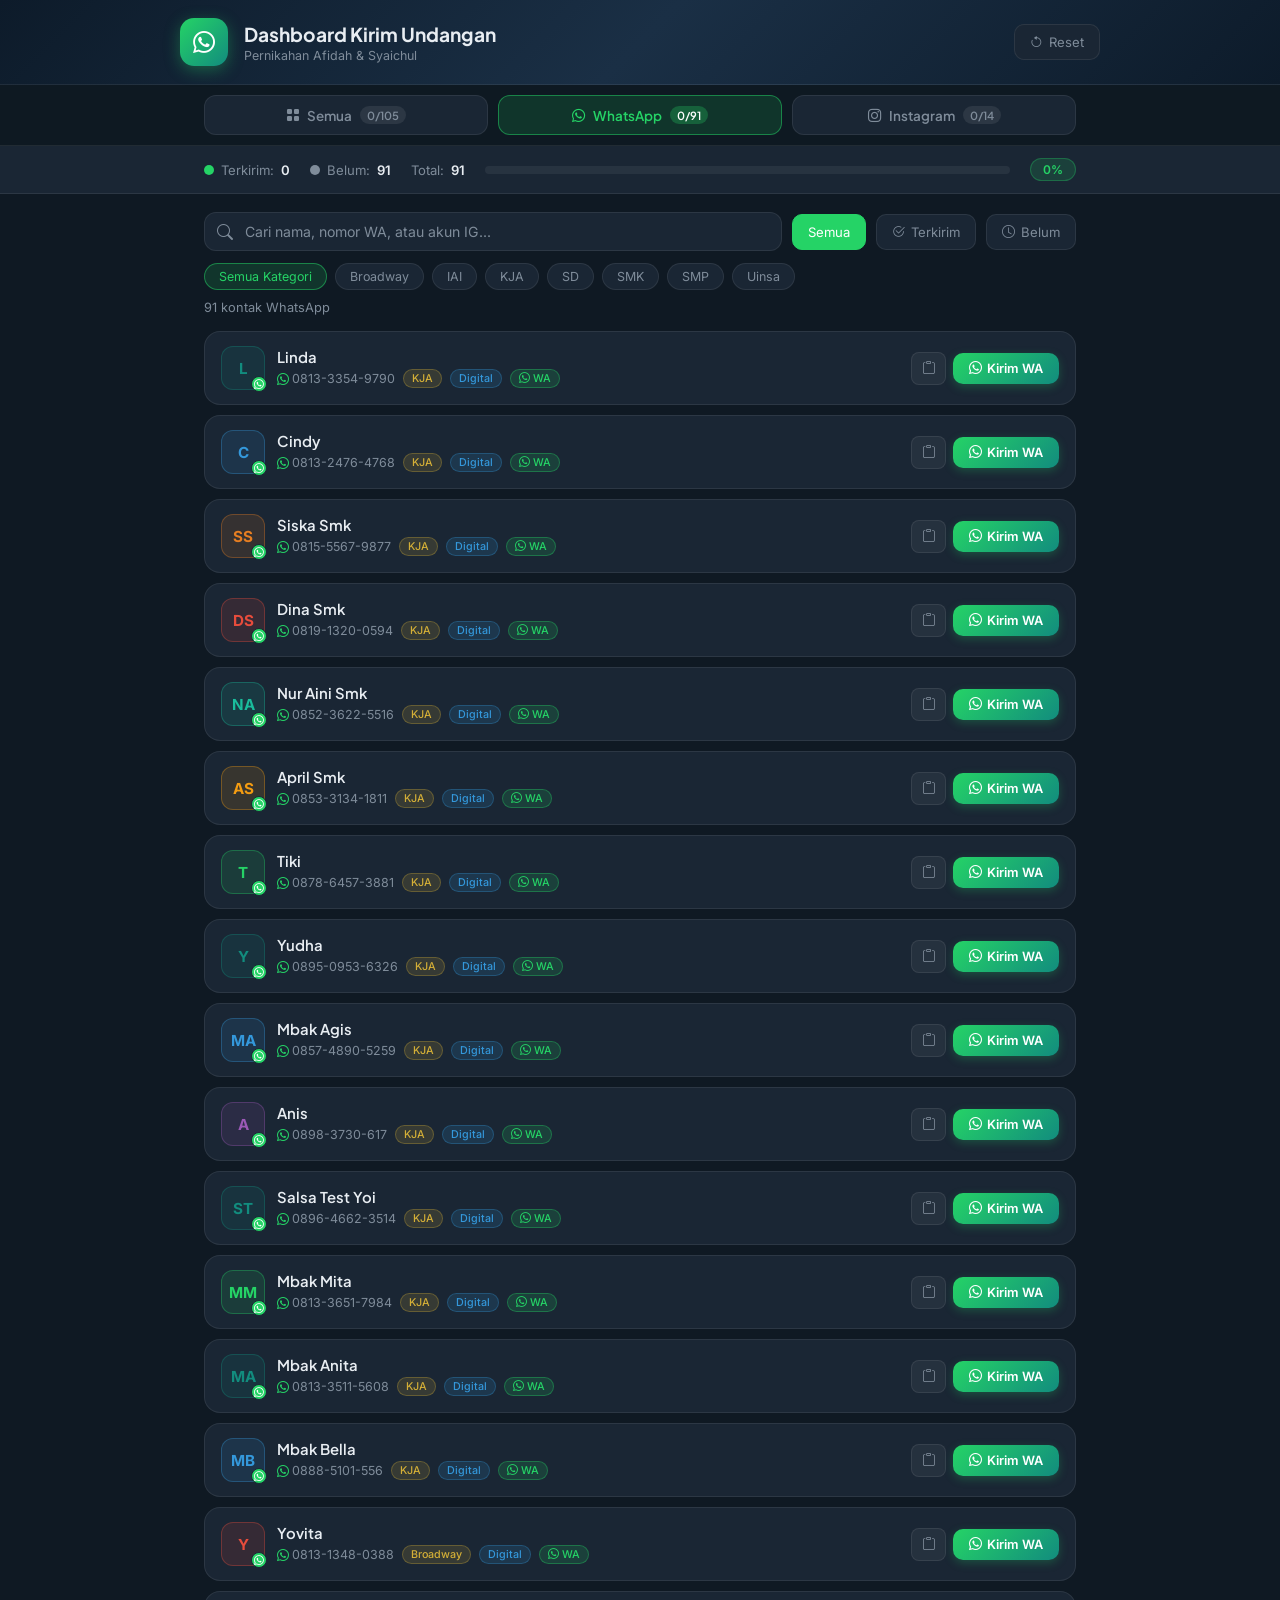
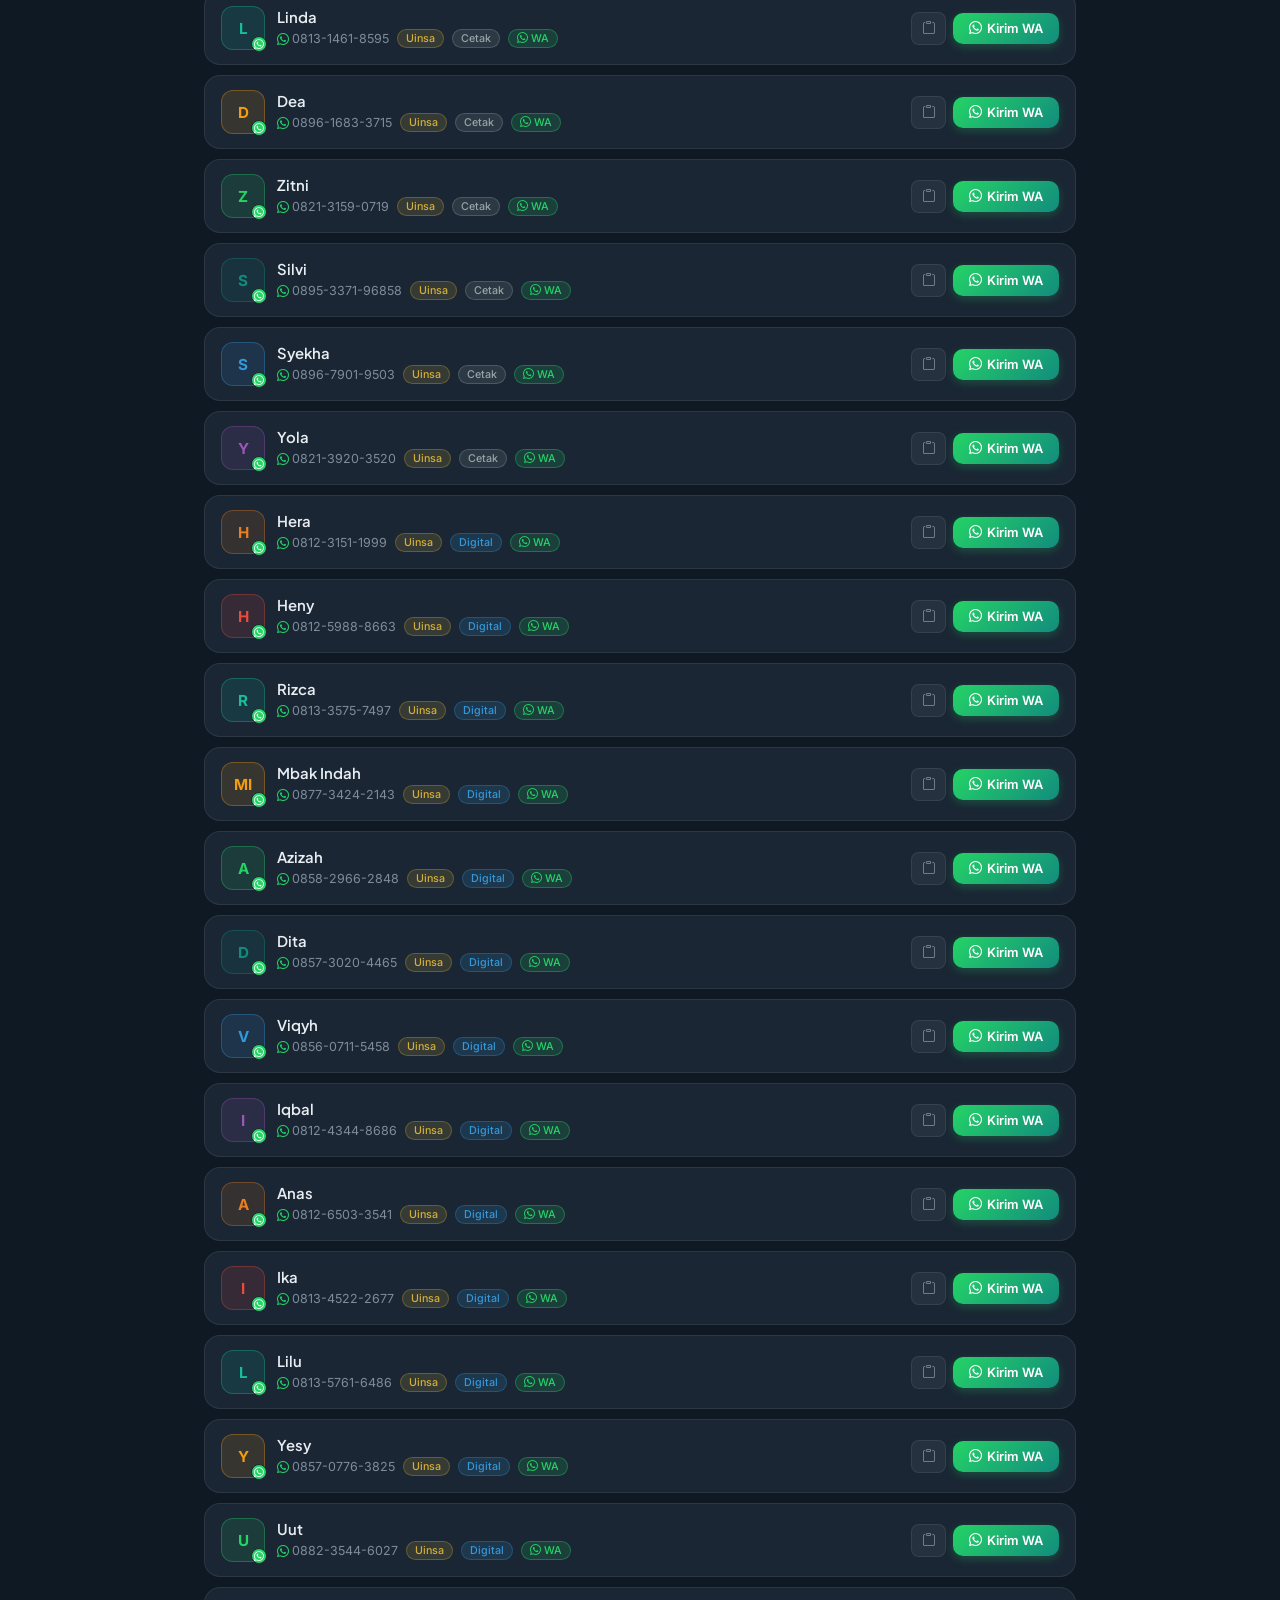
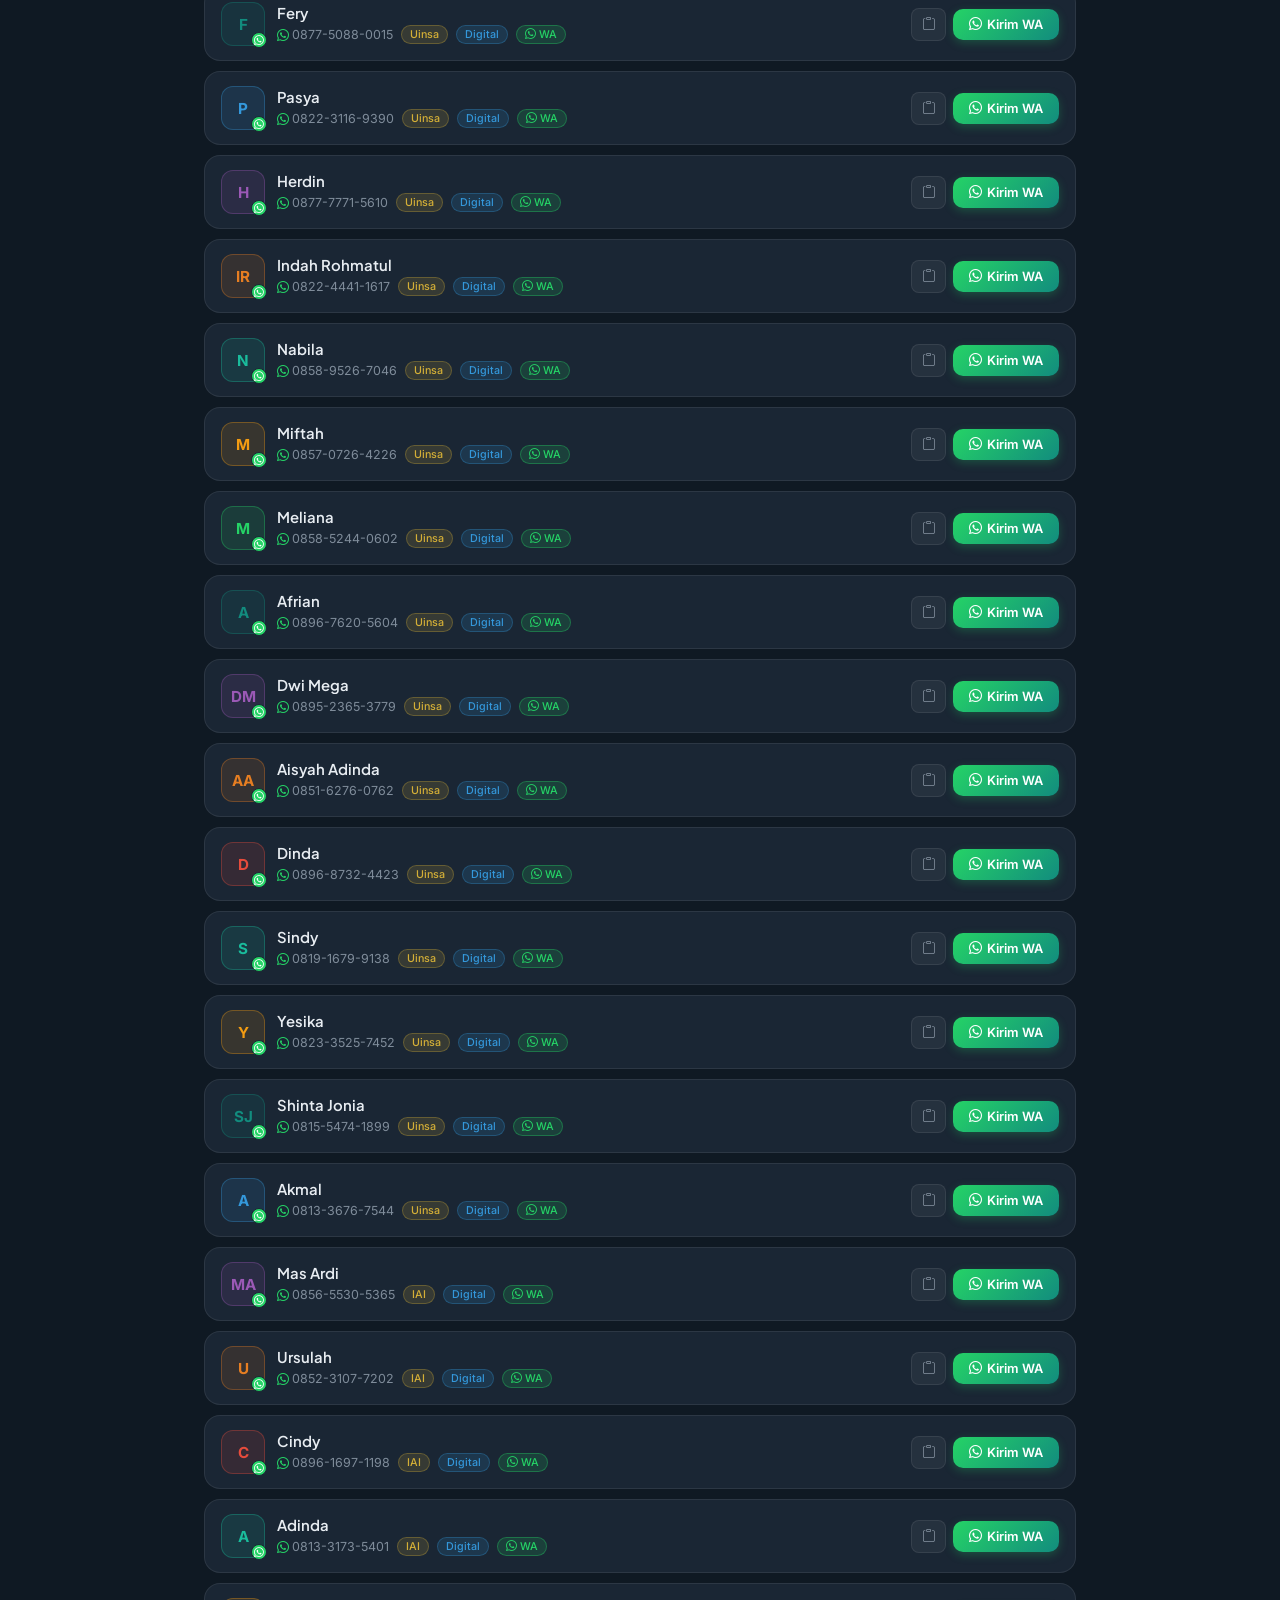
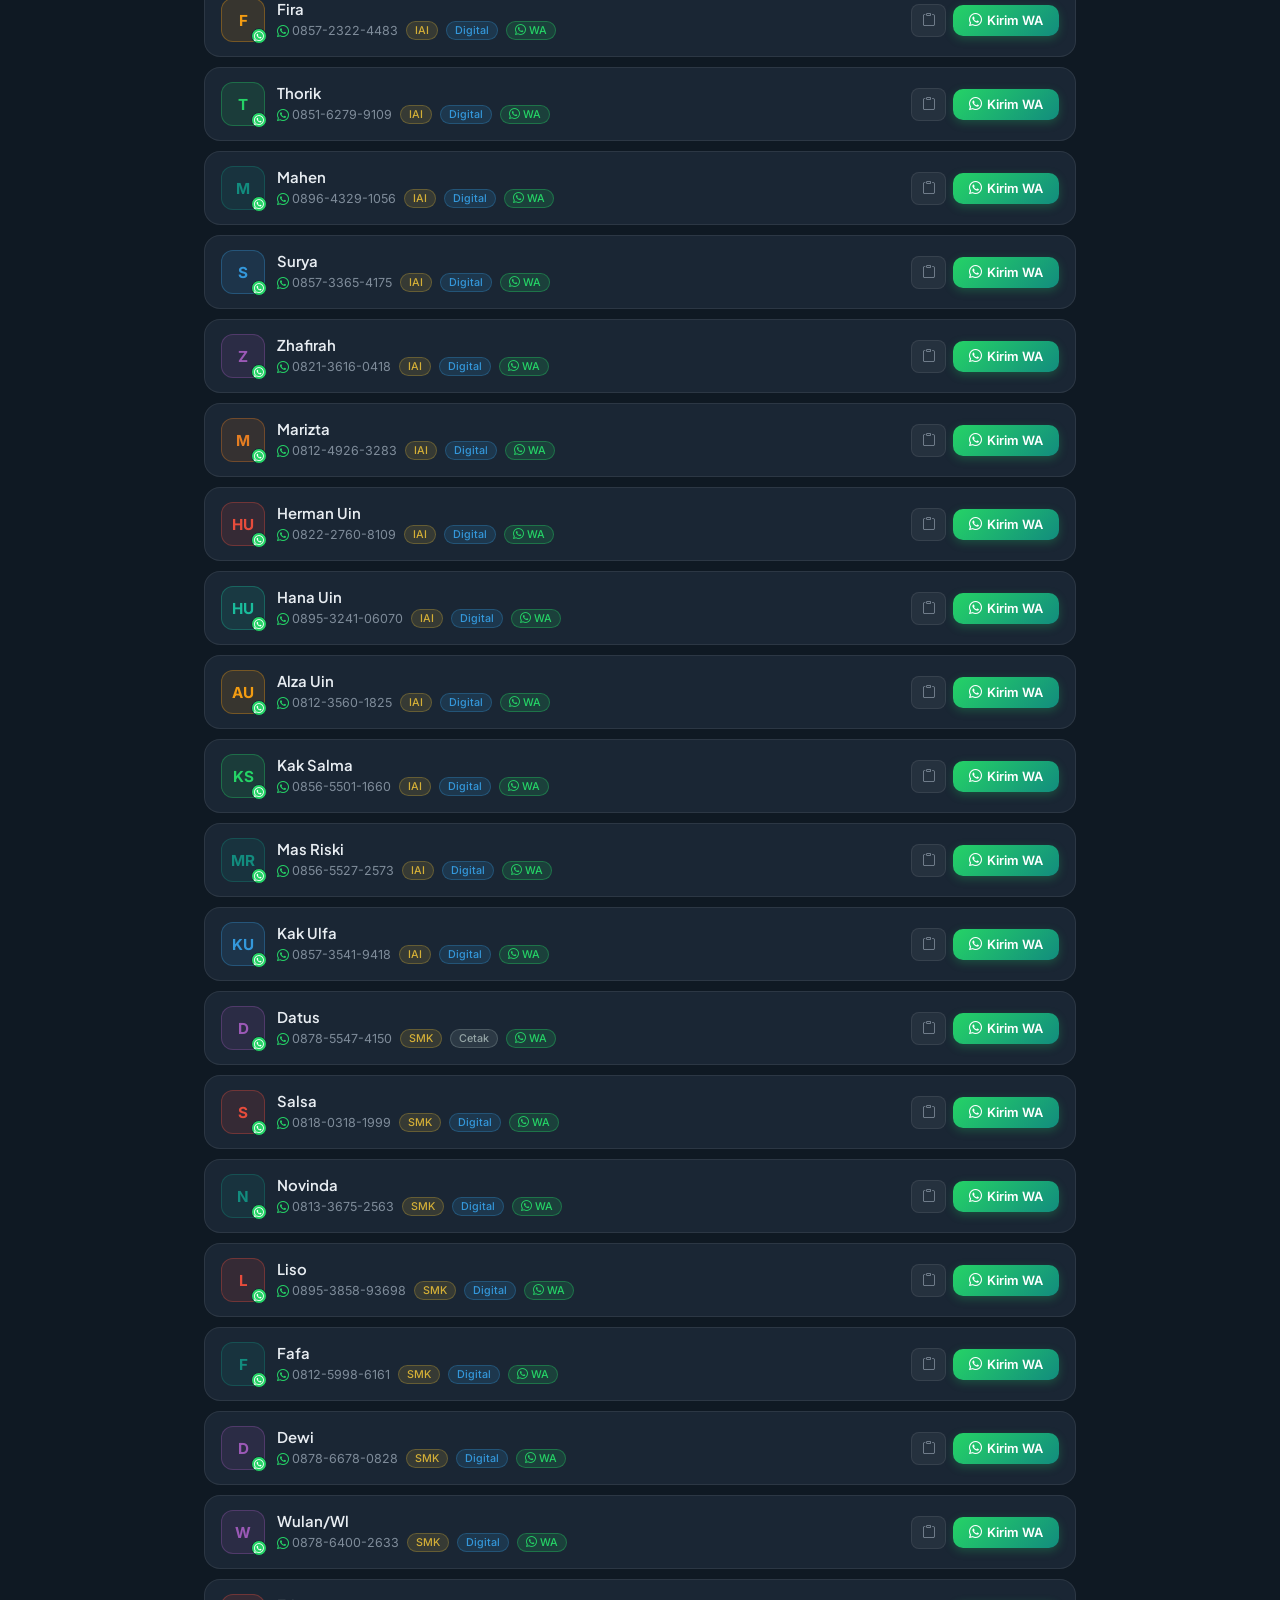
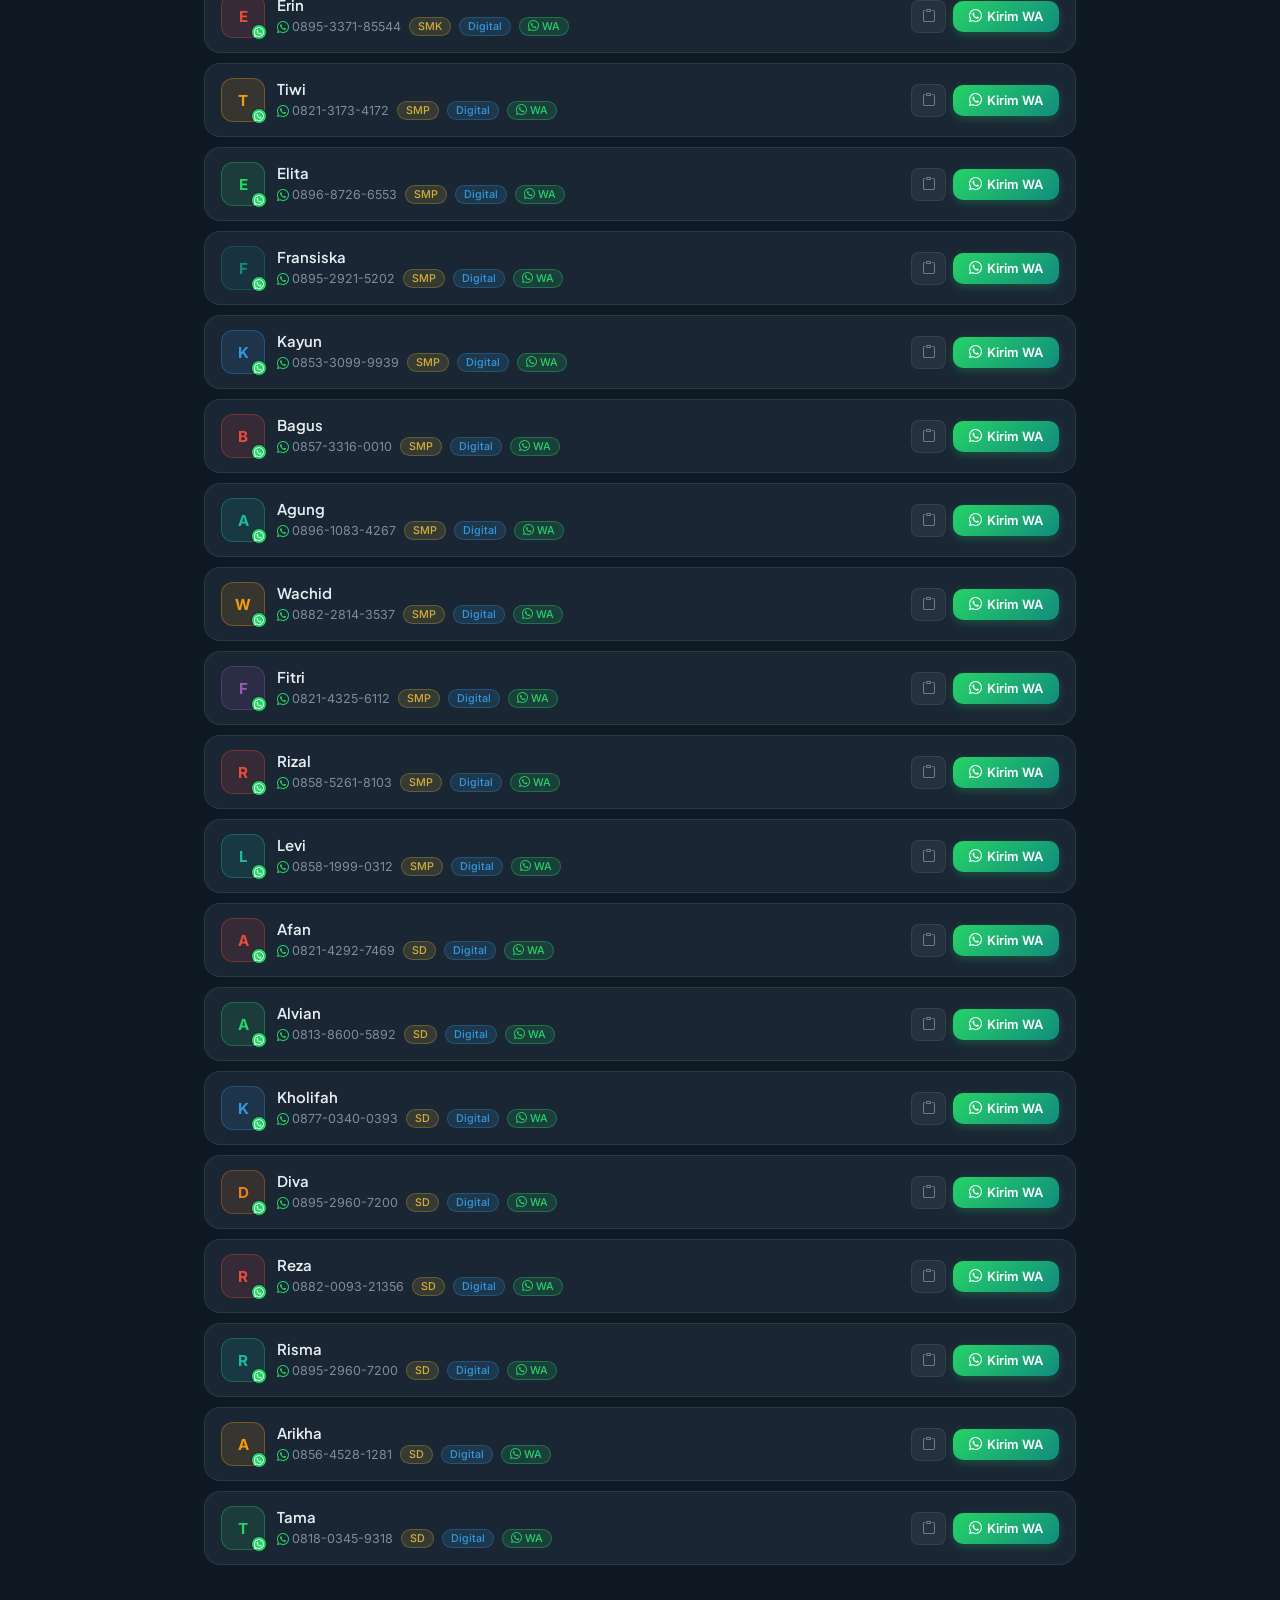
<file: undangan/afidah-syaichul/index.html>
<!DOCTYPE html>
<html lang="id">
<head>
    <meta charset="UTF-8">
    <meta name="viewport" content="width=device-width, initial-scale=1.0">
    <title>Dashboard Kirim Undangan (WA &amp; IG) - Afidah &amp; Syaichul</title>
    <link href="https://fonts.googleapis.com/css2?family=Inter:wght@300;400;500;600;700&family=Plus+Jakarta+Sans:wght@400;500;600;700&display=swap" rel="stylesheet">
    <link rel="stylesheet" href="https://cdn.jsdelivr.net/npm/bootstrap-icons@1.11.3/font/bootstrap-icons.css">
    <style>
        :root {
            --primary: #25d366;
            --primary-dark: #128c7e;
            --primary-light: #dcf8c6;
            --ig-pink: #e1306c;
            --ig-purple: #833ab4;
            --ig-orange: #fd1d1d;
            --ig-gradient: linear-gradient(135deg, #833ab4 0%, #fd1d1d 50%, #fcb045 100%);
            --bg: #0f1923;
            --bg-card: #1a2634;
            --bg-card2: #1e2d3d;
            --border: rgba(255,255,255,0.08);
            --text: #e8edf2;
            --text-muted: #7f8c9a;
            --sent-wa-bg: rgba(37, 211, 102, 0.12);
            --sent-wa-border: rgba(37, 211, 102, 0.35);
            --sent-ig-bg: rgba(225, 48, 108, 0.12);
            --sent-ig-border: rgba(225, 48, 108, 0.35);
        }
        * { box-sizing: border-box; margin: 0; padding: 0; }
        body { font-family: 'Inter', sans-serif; background: var(--bg); color: var(--text); min-height: 100vh; }
        
        /* HEADER */
        .header {
            background: linear-gradient(135deg, #0d1b2a 0%, #1a2f45 50%, #0d1b2a 100%);
            border-bottom: 1px solid var(--border);
            padding: 18px 24px;
            position: sticky; top: 0; z-index: 100;
        }
        .header-inner { max-width: 920px; margin: 0 auto; display: flex; align-items: center; gap: 16px; }
        .header-icon {
            width: 48px; height: 48px;
            border-radius: 14px; display: flex; align-items: center; justify-content: center;
            font-size: 1.4rem; color: white; flex-shrink: 0;
            transition: all 0.3s ease;
        }
        .header-icon.is-wa {
            background: linear-gradient(135deg, var(--primary), var(--primary-dark));
            box-shadow: 0 4px 16px rgba(37, 211, 102, 0.35);
        }
        .header-icon.is-ig {
            background: var(--ig-gradient);
            box-shadow: 0 4px 16px rgba(225, 48, 108, 0.38);
        }
        .header-icon.is-all {
            background: linear-gradient(135deg, #3498db, #833ab4);
            box-shadow: 0 4px 16px rgba(52, 152, 219, 0.35);
        }
        .header-text h1 { font-family: 'Plus Jakarta Sans', sans-serif; font-size: 1.2rem; font-weight: 700; }
        .header-text p { font-size: 0.78rem; color: var(--text-muted); margin-top: 2px; }
        .header-actions { margin-left: auto; }
        
        /* CHANNEL TABS */
        .channel-tabs-wrap {
            background: rgba(15, 25, 35, 0.85);
            border-bottom: 1px solid var(--border);
            padding: 10px 0;
        }
        .channel-tabs {
            max-width: 920px;
            margin: 0 auto;
            padding: 0 24px;
            display: grid;
            grid-template-columns: repeat(3, 1fr);
            gap: 10px;
        }
        .channel-tab {
            background: var(--bg-card);
            border: 1px solid var(--border);
            border-radius: 12px;
            padding: 10px 14px;
            color: var(--text-muted);
            font-family: 'Plus Jakarta Sans', sans-serif;
            font-size: 0.84rem;
            font-weight: 600;
            cursor: pointer;
            display: flex;
            align-items: center;
            justify-content: center;
            gap: 8px;
            transition: all 0.2s ease;
        }
        .channel-tab:hover {
            border-color: rgba(255,255,255,0.2);
            color: var(--text);
            background: var(--bg-card2);
        }
        .channel-tab .tab-badge {
            font-size: 0.7rem;
            padding: 2px 7px;
            border-radius: 20px;
            background: rgba(255,255,255,0.08);
            font-weight: 600;
        }
        .channel-tab.active-all {
            background: rgba(52, 152, 219, 0.16);
            border-color: rgba(52, 152, 219, 0.5);
            color: #60a5fa;
        }
        .channel-tab.active-all .tab-badge {
            background: rgba(52, 152, 219, 0.3);
            color: #fff;
        }
        .channel-tab.active-wa {
            background: rgba(37, 211, 102, 0.15);
            border-color: rgba(37, 211, 102, 0.5);
            color: var(--primary);
        }
        .channel-tab.active-wa .tab-badge {
            background: rgba(37, 211, 102, 0.28);
            color: #fff;
        }
        .channel-tab.active-ig {
            background: rgba(225, 48, 108, 0.15);
            border-color: rgba(225, 48, 108, 0.5);
            color: #f472b6;
        }
        .channel-tab.active-ig .tab-badge {
            background: rgba(225, 48, 108, 0.28);
            color: #fff;
        }

        /* STATS BAR */
        .stats-bar { background: var(--bg-card); border-bottom: 1px solid var(--border); }
        .stats-inner { max-width: 920px; margin: 0 auto; padding: 12px 24px; display: flex; align-items: center; gap: 20px; flex-wrap: wrap; }
        .stat-item { display: flex; align-items: center; gap: 7px; font-size: 0.82rem; }
        .stat-dot { width: 10px; height: 10px; border-radius: 50%; }
        .stat-dot.sent { background: var(--primary); }
        .stat-dot.unsent { background: var(--text-muted); }
        .stat-label { color: var(--text-muted); }
        .stat-value { font-weight: 600; }
        .progress-bar-wrap { flex: 1; min-width: 120px; background: rgba(255,255,255,0.06); border-radius: 20px; height: 8px; overflow: hidden; }
        .progress-bar-fill { height: 100%; background: linear-gradient(90deg, var(--primary-dark), var(--primary)); border-radius: 20px; transition: width 0.5s ease; }
        .progress-bar-fill.is-ig { background: var(--ig-gradient); }
        .sent-chip { background: rgba(37,211,102,0.15); color: var(--primary); border: 1px solid rgba(37,211,102,0.3); border-radius: 20px; padding: 3px 12px; font-size: 0.75rem; font-weight: 600; }
        .sent-chip.is-ig { background: rgba(225,48,108,0.15); color: #f472b6; border-color: rgba(225,48,108,0.3); }

        /* TOOLBAR */
        .toolbar { max-width: 920px; margin: 18px auto 0; padding: 0 24px; display: flex; gap: 10px; flex-wrap: wrap; align-items: center; }
        .search-box { flex: 1; min-width: 180px; position: relative; }
        .search-box input {
            width: 100%; background: var(--bg-card); border: 1px solid var(--border);
            border-radius: 12px; padding: 10px 16px 10px 40px; color: var(--text);
            font-size: 0.88rem; font-family: 'Inter', sans-serif; outline: none;
            transition: border-color 0.2s;
        }
        .search-box input:focus { border-color: rgba(37,211,102,0.4); }
        .search-box input::placeholder { color: var(--text-muted); }
        .search-box i { position: absolute; left: 13px; top: 50%; transform: translateY(-50%); color: var(--text-muted); }
        .filter-btn {
            background: var(--bg-card); border: 1px solid var(--border); border-radius: 10px;
            padding: 9px 15px; color: var(--text-muted); font-size: 0.82rem;
            font-family: 'Inter', sans-serif; cursor: pointer; transition: all 0.2s;
            display: flex; align-items: center; gap: 6px;
        }
        .filter-btn:hover { border-color: rgba(255,255,255,0.2); color: var(--text); }
        .filter-btn.active { background: var(--primary); border-color: var(--primary); color: white; }

        /* CATEGORY CHIPS */
        .category-chips { max-width: 920px; margin: 12px auto 0; padding: 0 24px; display: flex; gap: 8px; flex-wrap: wrap; }
        .chip { background: var(--bg-card); border: 1px solid var(--border); border-radius: 20px; padding: 5px 14px; font-size: 0.78rem; color: var(--text-muted); cursor: pointer; transition: all 0.2s; }
        .chip:hover { border-color: rgba(255,255,255,0.2); color: var(--text); }
        .chip.active { background: rgba(37,211,102,0.15); border-color: rgba(37,211,102,0.5); color: var(--primary); }
        #result-count { max-width: 920px; margin: 10px auto 0; padding: 0 24px; font-size: 0.8rem; color: var(--text-muted); }

        /* CONTACT LIST */
        .contact-list { max-width: 920px; margin: 16px auto 40px; padding: 0 24px; display: flex; flex-direction: column; gap: 10px; }
        .contact-card {
            background: var(--bg-card); border: 1px solid var(--border); border-radius: 16px;
            padding: 14px 16px; display: flex; align-items: center; gap: 12px;
            transition: all 0.25s ease;
        }
        .contact-card:hover { border-color: rgba(255,255,255,0.14); transform: translateY(-1px); box-shadow: 0 6px 24px rgba(0,0,0,0.25); }
        .contact-card.is-sent.card-wa { background: var(--sent-wa-bg); border-color: var(--sent-wa-border); }
        .contact-card.is-sent.card-wa .contact-name { color: #a8f0c6; }
        .contact-card.is-sent.card-ig { background: var(--sent-ig-bg); border-color: var(--sent-ig-border); }
        .contact-card.is-sent.card-ig .contact-name { color: #fbcfe8; }
        
        .contact-avatar {
            width: 44px; height: 44px; border-radius: 12px; display: flex; align-items: center;
            justify-content: center; font-weight: 700; font-size: 0.95rem; flex-shrink: 0;
            text-transform: uppercase; position: relative;
        }
        .contact-avatar .avatar-badge {
            position: absolute; bottom: -3px; right: -3px; width: 16px; height: 16px;
            border-radius: 50%; display: flex; align-items: center; justify-content: center;
            font-size: 0.6rem; color: white; border: 1.5px solid var(--bg-card);
        }
        .avatar-badge.badge-wa-icon { background: var(--primary); }
        .avatar-badge.badge-ig-icon { background: var(--ig-gradient); }

        .contact-info { flex: 1; min-width: 0; }
        .contact-name { font-size: 0.93rem; font-weight: 600; font-family: 'Plus Jakarta Sans', sans-serif; white-space: nowrap; overflow: hidden; text-overflow: ellipsis; text-transform: capitalize; }
        .contact-meta { display: flex; align-items: center; gap: 8px; margin-top: 3px; flex-wrap: wrap; }
        .contact-phone { font-size: 0.78rem; color: var(--text-muted); display: flex; align-items: center; gap: 3px; }
        .contact-ig-link {
            font-size: 0.78rem; color: #f472b6; text-decoration: none; display: flex; align-items: center; gap: 3px;
            transition: color 0.2s;
        }
        .contact-ig-link:hover { color: #fd1d1d; text-decoration: underline; }
        .contact-badge { font-size: 0.67rem; padding: 2px 8px; border-radius: 20px; font-weight: 500; flex-shrink: 0; }
        .badge-kat { background: rgba(212,175,55,0.15); color: #d4af37; border: 1px solid rgba(212,175,55,0.3); }
        .badge-digital { background: rgba(52,152,219,0.15); color: #3498db; border: 1px solid rgba(52,152,219,0.3); }
        .badge-cetak { background: rgba(149,165,166,0.15); color: #95a5a6; border: 1px solid rgba(149,165,166,0.3); }
        .badge-channel-wa { background: rgba(37,211,102,0.15); color: #25d366; border: 1px solid rgba(37,211,102,0.35); }
        .badge-channel-ig { background: rgba(225,48,108,0.15); color: #f472b6; border: 1px solid rgba(225,48,108,0.35); }
        .contact-sent-label { font-size: 0.7rem; color: var(--primary); display: flex; align-items: center; gap: 3px; margin-top: 3px; }
        .contact-actions { display: flex; gap: 7px; flex-shrink: 0; align-items: center; }

        /* BUTTONS */
        .btn-send {
            background: linear-gradient(135deg, var(--primary), var(--primary-dark));
            color: white; border: none; border-radius: 10px; padding: 8px 16px;
            font-size: 0.8rem; font-weight: 600; font-family: 'Inter', sans-serif;
            cursor: pointer; display: flex; align-items: center; gap: 5px;
            transition: all 0.2s; white-space: nowrap;
            box-shadow: 0 3px 10px rgba(37,211,102,0.25);
        }
        .btn-send:hover { transform: translateY(-1px); box-shadow: 0 5px 16px rgba(37,211,102,0.4); }

        .btn-ig {
            background: var(--ig-gradient);
            color: white; border: none; border-radius: 10px; padding: 8px 16px;
            font-size: 0.8rem; font-weight: 600; font-family: 'Inter', sans-serif;
            cursor: pointer; display: flex; align-items: center; gap: 5px;
            transition: all 0.2s; white-space: nowrap;
            box-shadow: 0 3px 10px rgba(225,48,108,0.3);
        }
        .btn-ig:hover { transform: translateY(-1px); box-shadow: 0 5px 16px rgba(225,48,108,0.45); }

        .btn-copy-card {
            background: rgba(255,255,255,0.05); color: var(--text-muted); border: 1px solid var(--border);
            border-radius: 8px; padding: 8px 10px; font-size: 0.82rem; cursor: pointer;
            transition: all 0.2s; display: flex; align-items: center; gap: 4px;
        }
        .btn-copy-card:hover { color: #fff; border-color: rgba(255,255,255,0.25); background: rgba(255,255,255,0.1); }

        .btn-resend {
            background: transparent; color: var(--text-muted); border: 1px solid var(--border);
            border-radius: 10px; padding: 8px 16px; font-size: 0.8rem; font-weight: 500;
            font-family: 'Inter', sans-serif; cursor: pointer; display: flex; align-items: center;
            gap: 5px; transition: all 0.2s; white-space: nowrap;
        }
        .btn-resend:hover { border-color: var(--primary); color: var(--primary); background: rgba(37,211,102,0.06); }
        .btn-resend.is-ig:hover { border-color: #e1306c; color: #f472b6; background: rgba(225,48,108,0.08); }

        .btn-unmark {
            background: transparent; color: var(--text-muted); border: none;
            border-radius: 8px; padding: 7px 9px; font-size: 1rem; cursor: pointer; transition: all 0.2s;
        }
        .btn-unmark:hover { color: #e74c3c; background: rgba(231,76,60,0.1); }

        /* EMPTY STATE */
        .empty-state { text-align: center; padding: 60px 20px; color: var(--text-muted); }
        .empty-state i { font-size: 2.8rem; margin-bottom: 14px; display: block; }

        /* MODAL */
        .modal-overlay {
            display: none; position: fixed; inset: 0; background: rgba(0,0,0,0.76);
            z-index: 500; backdrop-filter: blur(5px);
            align-items: center; justify-content: center; padding: 20px;
        }
        .modal-overlay.show { display: flex; }
        .modal-box {
            background: var(--bg-card2); border: 1px solid var(--border);
            border-radius: 20px; padding: 24px; max-width: 500px; width: 100%;
            animation: modalIn 0.28s cubic-bezier(0.34,1.56,0.64,1);
        }
        @keyframes modalIn { from { opacity: 0; transform: scale(0.9); } to { opacity: 1; transform: scale(1); } }
        .modal-header { display: flex; align-items: center; justify-content: space-between; margin-bottom: 12px; }
        .modal-title { font-family: 'Plus Jakarta Sans', sans-serif; font-size: 1rem; font-weight: 700; display: flex; align-items: center; gap: 8px; }
        .modal-target-info {
            background: rgba(0,0,0,0.25); border: 1px solid var(--border);
            border-radius: 10px; padding: 8px 12px; margin-bottom: 14px;
            font-size: 0.82rem; display: flex; align-items: center; justify-content: space-between;
        }
        .target-chip { display: flex; align-items: center; gap: 7px; }
        .target-link { color: #f472b6; text-decoration: none; margin-left: 6px; }
        .target-link:hover { text-decoration: underline; }
        .modal-preview {
            background: #0b141a; border-radius: 12px; padding: 14px;
            font-size: 0.82rem; line-height: 1.75; color: #d1f7d6;
            white-space: pre-line; max-height: 280px; overflow-y: auto;
            border: 1px solid rgba(255,255,255,0.08);
        }
        .modal-preview.is-ig { color: #fce7f3; border-color: rgba(225,48,108,0.2); }
        .modal-actions { display: flex; gap: 9px; margin-top: 18px; }
        .modal-actions button { flex: 1; justify-content: center; }

        /* TOAST NOTIFICATION */
        .toast-msg {
            position: fixed; bottom: 26px; left: 50%;
            transform: translateX(-50%) translateY(40px);
            background: #1e293b; border: 1px solid rgba(255,255,255,0.18);
            color: #f1f5f9; padding: 10px 22px; border-radius: 30px;
            font-size: 0.85rem; font-weight: 500;
            box-shadow: 0 10px 30px rgba(0,0,0,0.55);
            z-index: 9999; display: flex; align-items: center; gap: 9px;
            opacity: 0; pointer-events: none;
            transition: all 0.28s cubic-bezier(0.16, 1, 0.3, 1);
        }
        .toast-msg.show { transform: translateX(-50%) translateY(0); opacity: 1; }

        /* SCROLLBAR */
        ::-webkit-scrollbar { width: 5px; }
        ::-webkit-scrollbar-thumb { background: rgba(255,255,255,0.1); border-radius: 10px; }

        @media (max-width: 600px) {
            .channel-tab span.tab-title { display: none; }
            .modal-actions { flex-direction: column; }
        }
    </style>
</head>
<body>

<!-- HEADER -->
<div class="header">
    <div class="header-inner">
        <div class="header-icon is-wa" id="header-icon"><i class="bi bi-whatsapp" id="header-icon-i"></i></div>
        <div class="header-text">
            <h1 id="header-title">Dashboard Kirim Undangan</h1>
            <p>Pernikahan Afidah &amp; Syaichul</p>
        </div>
        <div class="header-actions">
            <button class="filter-btn" onclick="resetAll()">
                <i class="bi bi-arrow-counterclockwise"></i> Reset
            </button>
        </div>
    </div>
</div>

<!-- CHANNEL TABS (All / WA / IG) -->
<div class="channel-tabs-wrap">
    <div class="channel-tabs">
        <button class="channel-tab" id="tab-all" onclick="setChannel('all')">
            <i class="bi bi-grid-fill"></i>
            <span class="tab-title">Semua</span>
            <span class="tab-badge" id="tab-badge-all">0</span>
        </button>
        <button class="channel-tab active-wa" id="tab-wa" onclick="setChannel('wa')">
            <i class="bi bi-whatsapp"></i>
            <span class="tab-title">WhatsApp</span>
            <span class="tab-badge" id="tab-badge-wa">0</span>
        </button>
        <button class="channel-tab" id="tab-ig" onclick="setChannel('ig')">
            <i class="bi bi-instagram"></i>
            <span class="tab-title">Instagram</span>
            <span class="tab-badge" id="tab-badge-ig">0</span>
        </button>
    </div>
</div>

<!-- STATS BAR -->
<div class="stats-bar">
    <div class="stats-inner">
        <div class="stat-item"><div class="stat-dot sent" id="stat-dot-sent"></div><span class="stat-label">Terkirim:</span><span class="stat-value" id="stat-sent">0</span></div>
        <div class="stat-item"><div class="stat-dot unsent"></div><span class="stat-label">Belum:</span><span class="stat-value" id="stat-unsent">0</span></div>
        <div class="stat-item"><span class="stat-label">Total:</span><span class="stat-value" id="stat-total">0</span></div>
        <div class="progress-bar-wrap"><div class="progress-bar-fill" id="progress-fill" style="width:0%"></div></div>
        <span class="sent-chip" id="progress-pct">0%</span>
    </div>
</div>

<!-- TOOLBAR -->
<div class="toolbar">
    <div class="search-box">
        <i class="bi bi-search"></i>
        <input type="text" id="search-input" placeholder="Cari nama, nomor WA, atau akun IG..." oninput="applyFilters()">
    </div>
    <button class="filter-btn active" id="filter-all" onclick="setStatusFilter('all')">Semua</button>
    <button class="filter-btn" id="filter-sent" onclick="setStatusFilter('sent')"><i class="bi bi-check2-circle"></i> Terkirim</button>
    <button class="filter-btn" id="filter-unsent" onclick="setStatusFilter('unsent')"><i class="bi bi-clock"></i> Belum</button>
</div>

<!-- CATEGORY CHIPS -->
<div class="category-chips" id="category-chips"></div>
<div id="result-count"></div>

<!-- CONTACT LIST -->
<div class="contact-list" id="contact-list"></div>

<!-- MODAL PREVIEW -->
<div class="modal-overlay" id="modal-preview">
    <div class="modal-box">
        <div class="modal-header">
            <div class="modal-title">
                <i class="bi bi-chat-text" id="modal-title-icon" style="color:var(--primary)"></i>
                <span id="modal-title-text">Preview Pesan</span>
            </div>
            <button class="btn-unmark" onclick="closeModal()"><i class="bi bi-x-lg"></i></button>
        </div>
        <div id="modal-target" class="modal-target-info"></div>
        <div class="modal-preview" id="modal-msg"></div>
        <div class="modal-actions">
            <button class="btn-resend" onclick="copyModalMsg()"><i class="bi bi-clipboard"></i> Salin Teks</button>
            <button class="btn-send" id="modal-btn-send" onclick="confirmSend()"><i class="bi bi-whatsapp"></i> Buka WA</button>
        </div>
    </div>
</div>

<!-- TOAST -->
<div class="toast-msg" id="toast"><i class="bi bi-check-circle-fill" style="color:#25d366"></i> <span id="toast-text">Tersalin!</span></div>

<script>
const WA_CONTACTS = [
    {"no":"153","nama":"linda","kat":"KJA","jenis":"Digital","hp":"0813-3354-9790","channel":"wa"},
    {"no":"154","nama":"cindy","kat":"KJA","jenis":"Digital","hp":"0813-2476-4768","channel":"wa"},
    {"no":"148","nama":"siska smk","kat":"KJA","jenis":"Digital","hp":"0815-5567-9877","channel":"wa"},
    {"no":"149","nama":"Dina smk","kat":"KJA","jenis":"Digital","hp":"0819-1320-0594","channel":"wa"},
    {"no":"150","nama":"nur aini smk","kat":"KJA","jenis":"Digital","hp":"0852-3622-5516","channel":"wa"},
    {"no":"151","nama":"april smk","kat":"KJA","jenis":"Digital","hp":"0853-3134-1811","channel":"wa"},
    {"no":"152","nama":"tiki","kat":"KJA","jenis":"Digital","hp":"0878-6457-3881","channel":"wa"},
    {"no":"145","nama":"yudha","kat":"KJA","jenis":"Digital","hp":"0895-0953-6326","channel":"wa"},
    {"no":"146","nama":"mbak agis","kat":"KJA","jenis":"Digital","hp":"0857-4890-5259","channel":"wa"},
    {"no":"147","nama":"anis","kat":"KJA","jenis":"Digital","hp":"0898-3730-617","channel":"wa"},
    {"no":"1","nama":"salsa test yoi","kat":"KJA","jenis":"Digital","hp":"0896-4662-3514","channel":"wa"},
    {"no":"8","nama":"mbak mita","kat":"KJA","jenis":"Digital","hp":"0813-3651-7984","channel":"wa"},
    {"no":"9","nama":"mbak anita","kat":"KJA","jenis":"Digital","hp":"0813-3511-5608","channel":"wa"},
    {"no":"10","nama":"mbak bella","kat":"KJA","jenis":"Digital","hp":"0888-5101-556","channel":"wa"},
    {"no":"13","nama":"yovita","kat":"Broadway","jenis":"Digital","hp":"0813-1348-0388","channel":"wa"},
    {"no":"30","nama":"linda","kat":"Uinsa","jenis":"Cetak","hp":"0813-1461-8595","channel":"wa"},
    {"no":"31","nama":"dea","kat":"Uinsa","jenis":"Cetak","hp":"0896-1683-3715","channel":"wa"},
    {"no":"32","nama":"zitni","kat":"Uinsa","jenis":"Cetak","hp":"0821-3159-0719","channel":"wa"},
    {"no":"33","nama":"silvi","kat":"Uinsa","jenis":"Cetak","hp":"0895-3371-96858","channel":"wa"},
    {"no":"34","nama":"syekha","kat":"Uinsa","jenis":"Cetak","hp":"0896-7901-9503","channel":"wa"},
    {"no":"35","nama":"yola","kat":"Uinsa","jenis":"Cetak","hp":"0821-3920-3520","channel":"wa"},
    {"no":"36","nama":"hera","kat":"Uinsa","jenis":"Digital","hp":"0812-3151-1999","channel":"wa"},
    {"no":"37","nama":"heny","kat":"Uinsa","jenis":"Digital","hp":"0812-5988-8663","channel":"wa"},
    {"no":"38","nama":"rizca","kat":"Uinsa","jenis":"Digital","hp":"0813-3575-7497","channel":"wa"},
    {"no":"39","nama":"mbak indah","kat":"Uinsa","jenis":"Digital","hp":"0877-3424-2143","channel":"wa"},
    {"no":"40","nama":"azizah","kat":"Uinsa","jenis":"Digital","hp":"0858-2966-2848","channel":"wa"},
    {"no":"41","nama":"dita","kat":"Uinsa","jenis":"Digital","hp":"0857-3020-4465","channel":"wa"},
    {"no":"42","nama":"viqyh","kat":"Uinsa","jenis":"Digital","hp":"0856-0711-5458","channel":"wa"},
    {"no":"43","nama":"iqbal","kat":"Uinsa","jenis":"Digital","hp":"0812-4344-8686","channel":"wa"},
    {"no":"44","nama":"anas","kat":"Uinsa","jenis":"Digital","hp":"0812-6503-3541","channel":"wa"},
    {"no":"45","nama":"ika","kat":"Uinsa","jenis":"Digital","hp":"0813-4522-2677","channel":"wa"},
    {"no":"46","nama":"lilu","kat":"Uinsa","jenis":"Digital","hp":"0813-5761-6486","channel":"wa"},
    {"no":"47","nama":"yesy","kat":"Uinsa","jenis":"Digital","hp":"0857-0776-3825","channel":"wa"},
    {"no":"48","nama":"uut","kat":"Uinsa","jenis":"Digital","hp":"0882-3544-6027","channel":"wa"},
    {"no":"49","nama":"fery","kat":"Uinsa","jenis":"Digital","hp":"0877-5088-0015","channel":"wa"},
    {"no":"50","nama":"pasya","kat":"Uinsa","jenis":"Digital","hp":"0822-3116-9390","channel":"wa"},
    {"no":"51","nama":"herdin","kat":"Uinsa","jenis":"Digital","hp":"0877-7771-5610","channel":"wa"},
    {"no":"52","nama":"indah rohmatul","kat":"Uinsa","jenis":"Digital","hp":"0822-4441-1617","channel":"wa"},
    {"no":"54","nama":"nabila","kat":"Uinsa","jenis":"Digital","hp":"0858-9526-7046","channel":"wa"},
    {"no":"55","nama":"miftah","kat":"Uinsa","jenis":"Digital","hp":"0857-0726-4226","channel":"wa"},
    {"no":"56","nama":"meliana","kat":"Uinsa","jenis":"Digital","hp":"0858-5244-0602","channel":"wa"},
    {"no":"57","nama":"afrian","kat":"Uinsa","jenis":"Digital","hp":"0896-7620-5604","channel":"wa"},
    {"no":"59","nama":"dwi mega","kat":"Uinsa","jenis":"Digital","hp":"0895-2365-3779","channel":"wa"},
    {"no":"60","nama":"aisyah adinda","kat":"Uinsa","jenis":"Digital","hp":"0851-6276-0762","channel":"wa"},
    {"no":"61","nama":"dinda","kat":"Uinsa","jenis":"Digital","hp":"0896-8732-4423","channel":"wa"},
    {"no":"62","nama":"sindy","kat":"Uinsa","jenis":"Digital","hp":"0819-1679-9138","channel":"wa"},
    {"no":"63","nama":"yesika","kat":"Uinsa","jenis":"Digital","hp":"0823-3525-7452","channel":"wa"},
    {"no":"65","nama":"shinta jonia","kat":"Uinsa","jenis":"Digital","hp":"0815-5474-1899","channel":"wa"},
    {"no":"66","nama":"akmal","kat":"Uinsa","jenis":"Digital","hp":"0813-3676-7544","channel":"wa"},
    {"no":"67","nama":"mas ardi","kat":"IAI","jenis":"Digital","hp":"0856-5530-5365","channel":"wa"},
    {"no":"68","nama":"ursulah","kat":"IAI","jenis":"Digital","hp":"0852-3107-7202","channel":"wa"},
    {"no":"69","nama":"cindy","kat":"IAI","jenis":"Digital","hp":"0896-1697-1198","channel":"wa"},
    {"no":"70","nama":"adinda","kat":"IAI","jenis":"Digital","hp":"0813-3173-5401","channel":"wa"},
    {"no":"71","nama":"fira","kat":"IAI","jenis":"Digital","hp":"0857-2322-4483","channel":"wa"},
    {"no":"72","nama":"thorik","kat":"IAI","jenis":"Digital","hp":"0851-6279-9109","channel":"wa"},
    {"no":"73","nama":"mahen","kat":"IAI","jenis":"Digital","hp":"0896-4329-1056","channel":"wa"},
    {"no":"74","nama":"surya","kat":"IAI","jenis":"Digital","hp":"0857-3365-4175","channel":"wa"},
    {"no":"75","nama":"zhafirah","kat":"IAI","jenis":"Digital","hp":"0821-3616-0418","channel":"wa"},
    {"no":"76","nama":"marizta","kat":"IAI","jenis":"Digital","hp":"0812-4926-3283","channel":"wa"},
    {"no":"77","nama":"herman uin","kat":"IAI","jenis":"Digital","hp":"0822-2760-8109","channel":"wa"},
    {"no":"78","nama":"hana uin","kat":"IAI","jenis":"Digital","hp":"0895-3241-06070","channel":"wa"},
    {"no":"79","nama":"alza uin","kat":"IAI","jenis":"Digital","hp":"0812-3560-1825","channel":"wa"},
    {"no":"80","nama":"kak salma","kat":"IAI","jenis":"Digital","hp":"0856-5501-1660","channel":"wa"},
    {"no":"81","nama":"mas riski","kat":"IAI","jenis":"Digital","hp":"0856-5527-2573","channel":"wa"},
    {"no":"82","nama":"kak ulfa","kat":"IAI","jenis":"Digital","hp":"0857-3541-9418","channel":"wa"},
    {"no":"83","nama":"datus","kat":"SMK","jenis":"Cetak","hp":"0878-5547-4150","channel":"wa"},
    {"no":"85","nama":"salsa","kat":"SMK","jenis":"Digital","hp":"0818-0318-1999","channel":"wa"},
    {"no":"89","nama":"novinda","kat":"SMK","jenis":"Digital","hp":"0813-3675-2563","channel":"wa"},
    {"no":"93","nama":"liso","kat":"SMK","jenis":"Digital","hp":"0895-3858-93698","channel":"wa"},
    {"no":"97","nama":"fafa","kat":"SMK","jenis":"Digital","hp":"0812-5998-6161","channel":"wa"},
    {"no":"99","nama":"dewi","kat":"SMK","jenis":"Digital","hp":"0878-6678-0828","channel":"wa"},
    {"no":"107","nama":"wulan/wl","kat":"SMK","jenis":"Digital","hp":"0878-6400-2633","channel":"wa"},
    {"no":"109","nama":"erin","kat":"SMK","jenis":"Digital","hp":"0895-3371-85544","channel":"wa"},
    {"no":"111","nama":"tiwi","kat":"SMP","jenis":"Digital","hp":"0821-3173-4172","channel":"wa"},
    {"no":"112","nama":"elita","kat":"SMP","jenis":"Digital","hp":"0896-8726-6553","channel":"wa"},
    {"no":"113","nama":"fransiska","kat":"SMP","jenis":"Digital","hp":"0895-2921-5202","channel":"wa"},
    {"no":"114","nama":"kayun","kat":"SMP","jenis":"Digital","hp":"0853-3099-9939","channel":"wa"},
    {"no":"117","nama":"bagus","kat":"SMP","jenis":"Digital","hp":"0857-3316-0010","channel":"wa"},
    {"no":"118","nama":"agung","kat":"SMP","jenis":"Digital","hp":"0896-1083-4267","channel":"wa"},
    {"no":"119","nama":"wachid","kat":"SMP","jenis":"Digital","hp":"0882-2814-3537","channel":"wa"},
    {"no":"123","nama":"fitri","kat":"SMP","jenis":"Digital","hp":"0821-4325-6112","channel":"wa"},
    {"no":"125","nama":"rizal","kat":"SMP","jenis":"Digital","hp":"0858-5261-8103","channel":"wa"},
    {"no":"126","nama":"levi","kat":"SMP","jenis":"Digital","hp":"0858-1999-0312","channel":"wa"},
    {"no":"133","nama":"afan","kat":"SD","jenis":"Digital","hp":"0821-4292-7469","channel":"wa"},
    {"no":"136","nama":"alvian","kat":"SD","jenis":"Digital","hp":"0813-8600-5892","channel":"wa"},
    {"no":"138","nama":"kholifah","kat":"SD","jenis":"Digital","hp":"0877-0340-0393","channel":"wa"},
    {"no":"140","nama":"diva","kat":"SD","jenis":"Digital","hp":"0895-2960-7200","channel":"wa"},
    {"no":"141","nama":"reza","kat":"SD","jenis":"Digital","hp":"0882-0093-21356","channel":"wa"},
    {"no":"142","nama":"risma","kat":"SD","jenis":"Digital","hp":"0895-2960-7200","channel":"wa"},
    {"no":"143","nama":"arikha","kat":"SD","jenis":"Digital","hp":"0856-4528-1281","channel":"wa"},
    {"no":"144","nama":"tama","kat":"SD","jenis":"Digital","hp":"0818-0345-9318","channel":"wa"}
];

const IG_CONTACTS = [
    {"no":"53","nama":"khusnul","kat":"Uinsa","jenis":"Digital","ig":"_khusnulk_","channel":"ig"},
    {"no":"58","nama":"mega aisyah","kat":"Uinsa","jenis":"Digital","ig":"megaaisha","channel":"ig"},
    {"no":"64","nama":"ela","kat":"Uinsa","jenis":"Digital","ig":"lalaalistiann","channel":"ig"},
    {"no":"86","nama":"naning","kat":"SMK","jenis":"Digital","ig":"dnanning_","channel":"ig"},
    {"no":"100","nama":"aulia siti","kat":"SMK","jenis":"Digital","ig":"auliasm_","channel":"ig"},
    {"no":"101","nama":"mbak ocha","kat":"SMK","jenis":"Cetak","ig":"ocha.jpg","channel":"ig"},
    {"no":"102","nama":"laras","kat":"SMK","jenis":"Digital","ig":"larasmeip7","channel":"ig"},
    {"no":"103","nama":"putri risna","kat":"SMK","jenis":"Digital","ig":"putririsnaaa","channel":"ig"},
    {"no":"104","nama":"sofi","kat":"SMK","jenis":"Digital","ig":"sofikomalasr","channel":"ig"},
    {"no":"105","nama":"mita/miftah","kat":"SMK","jenis":"Digital","ig":"mitajeh","channel":"ig"},
    {"no":"106","nama":"arfia","kat":"SMK","jenis":"Digital","ig":"arfiadeby","channel":"ig"},
    {"no":"107","nama":"wulan","kat":"SMK","jenis":"Digital","ig":"wulanhid11","channel":"ig"},
    {"no":"108","nama":"siska","kat":"SMK","jenis":"Digital","ig":"saski.siska","channel":"ig"},
    {"no":"122","nama":"fina","kat":"SMP","jenis":"Digital","ig":"rifdhatul17","channel":"ig"}
];

const LS_WA_KEY = 'wa_sent_afidah_syaichul';
const LS_IG_KEY = 'ig_sent_afidah_syaichul';
const COLORS = ['#25d366','#128c7e','#3498db','#9b59b6','#e67e22','#e74c3c','#1abc9c','#f39c12'];

let waSentSet = new Set(JSON.parse(localStorage.getItem(LS_WA_KEY) || '[]'));
let igSentSet = new Set(JSON.parse(localStorage.getItem(LS_IG_KEY) || '[]'));

let curChannel = 'wa'; // 'all' | 'wa' | 'ig'
let curFilter = 'all';  // 'all' | 'sent' | 'unsent'
let curCat = '';
let pendingContact = null;

function isSent(c) {
    return c.channel === 'ig' ? igSentSet.has(c.no) : waSentSet.has(c.no);
}

function buildMsg(nama) {
    return `Yth. Bapak/Ibu/Saudara/i\n${nama}\nDi Tempat\n-----------\nDengan segala kerendahan hati, kami mengundang Bapak/Ibu/Saudara/i dan teman-teman untuk menghadiri acara,\n===========\nPernikahan  *Afidah & Syaichul*\n===========\n\nLink undangan bisa diakses lengkap di:\nhttps://inv.ringvitation.my.id/afidah-syaichul/?untuk=${encodeURIComponent(nama)}\n\nMerupakan suatu kebahagiaan bagi kami apabila Bapak/Ibu/Saudara/i berkenan untuk hadir di acara kami\nMohon maaf perihal undangan hanya di bagikan melalui pesan ini\nTerima kasih banyak atas perhatiannya\n *Afidah & Syaichul*`;
}

function toWA(hp) {
    let n = hp.replace(/[-\s]/g, '');
    if (n.startsWith('0')) n = '62' + n.slice(1);
    return n;
}

function copyText(text) {
    if (navigator.clipboard && window.isSecureContext) {
        return navigator.clipboard.writeText(text).catch(() => fallbackCopy(text));
    }
    fallbackCopy(text);
    return Promise.resolve();
}

function fallbackCopy(text) {
    const ta = document.createElement('textarea');
    ta.value = text;
    ta.style.position = 'fixed';
    ta.style.top = '-9999px';
    ta.style.left = '-9999px';
    document.body.appendChild(ta);
    ta.focus();
    ta.select();
    try { document.execCommand('copy'); } catch(e) {}
    ta.remove();
}

let toastTimer = null;
function showToast(text, iconClass) {
    const toast = document.getElementById('toast');
    const toastText = document.getElementById('toast-text');
    toastText.textContent = text;
    if (iconClass) {
        toast.querySelector('i').className = iconClass;
    } else {
        toast.querySelector('i').className = 'bi bi-check-circle-fill';
        toast.querySelector('i').style.color = '#25d366';
    }
    toast.classList.add('show');
    clearTimeout(toastTimer);
    toastTimer = setTimeout(() => {
        toast.classList.remove('show');
    }, 2800);
}

function getChannelContacts() {
    if (curChannel === 'wa') return WA_CONTACTS;
    if (curChannel === 'ig') return IG_CONTACTS;
    return [...WA_CONTACTS, ...IG_CONTACTS];
}

function getCategories() {
    const contacts = getChannelContacts();
    return [...new Set(contacts.map(c => c.kat))].sort();
}

function setChannel(ch) {
    curChannel = ch;
    
    // Update tabs UI
    document.getElementById('tab-all').className = 'channel-tab' + (ch === 'all' ? ' active-all' : '');
    document.getElementById('tab-wa').className = 'channel-tab' + (ch === 'wa' ? ' active-wa' : '');
    document.getElementById('tab-ig').className = 'channel-tab' + (ch === 'ig' ? ' active-ig' : '');

    // Header styling
    const hIcon = document.getElementById('header-icon');
    const hIconI = document.getElementById('header-icon-i');
    const hTitle = document.getElementById('header-title');
    const sInput = document.getElementById('search-input');
    const fill = document.getElementById('progress-fill');
    const pctChip = document.getElementById('progress-pct');
    const sDot = document.getElementById('stat-dot-sent');

    hIcon.classList.remove('is-wa', 'is-ig', 'is-all');
    fill.classList.remove('is-ig');
    pctChip.classList.remove('is-ig');

    if (ch === 'ig') {
        hIcon.classList.add('is-ig');
        hIconI.className = 'bi bi-instagram';
        hTitle.textContent = 'Dashboard Kirim Instagram';
        sInput.placeholder = 'Cari nama, akun IG (@...), atau kategori...';
        fill.classList.add('is-ig');
        pctChip.classList.add('is-ig');
        sDot.style.background = '#e1306c';
    } else if (ch === 'wa') {
        hIcon.classList.add('is-wa');
        hIconI.className = 'bi bi-whatsapp';
        hTitle.textContent = 'Dashboard Kirim WhatsApp';
        sInput.placeholder = 'Cari nama, nomor WA, atau kategori...';
        sDot.style.background = 'var(--primary)';
    } else {
        hIcon.classList.add('is-all');
        hIconI.className = 'bi bi-send-check';
        hTitle.textContent = 'Dashboard Kirim Undangan (WA & IG)';
        sInput.placeholder = 'Cari nama, nomor WA, akun IG, atau kategori...';
        sDot.style.background = '#3498db';
    }

    // Reset category filter if not found in new channel
    const cats = getCategories();
    if (curCat && !cats.includes(curCat)) {
        curCat = '';
    }

    renderChips();
    renderList();
}

function renderChips() {
    const el = document.getElementById('category-chips');
    const cats = getCategories();
    let html = `<div class="chip ${curCat===''?'active':''}" onclick="setCat('')">Semua Kategori</div>`;
    cats.forEach(cat => {
        html += `<div class="chip ${curCat===cat?'active':''}" onclick="setCat('${cat}')">${cat}</div>`;
    });
    el.innerHTML = html;
}

function setCat(cat) {
    curCat = cat;
    renderChips();
    renderList();
}

function setStatusFilter(f) {
    curFilter = f;
    document.querySelectorAll('.filter-btn').forEach(b => b.classList.remove('active'));
    document.getElementById('filter-'+f).classList.add('active');
    renderList();
}

function applyFilters() { renderList(); }

function getFiltered() {
    const q = document.getElementById('search-input').value.toLowerCase().trim();
    const list = getChannelContacts();
    return list.filter(c => {
        const sent = isSent(c);
        const mStatus = curFilter === 'all' || (curFilter === 'sent' && sent) || (curFilter === 'unsent' && !sent);
        const mCat = !curCat || c.kat === curCat;
        
        let mQ = true;
        if (q) {
            const matchName = c.nama.toLowerCase().includes(q);
            const matchKat = c.kat.toLowerCase().includes(q);
            const matchContact = c.channel === 'ig'
                ? (c.ig.toLowerCase().includes(q) || ('@' + c.ig.toLowerCase()).includes(q))
                : c.hp.includes(q);
            mQ = matchName || matchKat || matchContact;
        }
        return mStatus && mCat && mQ;
    });
}

function renderList() {
    const list = document.getElementById('contact-list');
    const filtered = getFiltered();
    const allInChannel = getChannelContacts();

    let channelText = 'kontak';
    if (curChannel === 'wa') channelText = 'kontak WhatsApp';
    else if (curChannel === 'ig') channelText = 'kontak Instagram';
    else channelText = 'kontak (WA & IG)';

    document.getElementById('result-count').textContent = filtered.length < allInChannel.length
        ? `Menampilkan ${filtered.length} dari ${allInChannel.length} ${channelText}`
        : `${allInChannel.length} ${channelText}`;

    if (!filtered.length) {
        list.innerHTML = '<div class="empty-state"><i class="bi bi-person-x"></i><p>Tidak ada kontak yang sesuai filter</p></div>';
        updateStats();
        return;
    }

    list.innerHTML = '';
    filtered.forEach(c => {
        const sent = isSent(c);
        const isIG = c.channel === 'ig';
        const col = isIG ? '#e1306c' : COLORS[parseInt(c.no) % COLORS.length];
        const init = c.nama.split(' ').map(w=>w[0]).slice(0,2).join('').toUpperCase();
        const div = document.createElement('div');
        div.className = `contact-card ${isIG ? 'card-ig' : 'card-wa'}` + (sent ? ' is-sent' : '');

        const avatarStyle = isIG
            ? `background:linear-gradient(135deg, #833ab422, #fd1d1d22);color:#e1306c;border:1.5px solid rgba(225,48,108,0.4)`
            : `background:${col}22;color:${col};border:1.5px solid ${col}55`;

        const contactInfoHtml = isIG
            ? `<a href="https://instagram.com/${c.ig}" target="_blank" class="contact-ig-link" title="Buka profil @${c.ig}"><i class="bi bi-instagram"></i> @${c.ig}</a>`
            : `<span class="contact-phone"><i class="bi bi-whatsapp" style="color:var(--primary);font-size:.75rem"></i>${c.hp}</span>`;

        const channelBadge = isIG
            ? `<span class="contact-badge badge-channel-ig"><i class="bi bi-instagram"></i> IG</span>`
            : `<span class="contact-badge badge-channel-wa"><i class="bi bi-whatsapp"></i> WA</span>`;

        div.innerHTML = `
            <div class="contact-avatar" style="${avatarStyle}">
                ${init}
                <span class="avatar-badge ${isIG ? 'badge-ig-icon' : 'badge-wa-icon'}">
                    <i class="bi ${isIG ? 'bi-instagram' : 'bi-whatsapp'}"></i>
                </span>
            </div>
            <div class="contact-info">
                <div class="contact-name">${c.nama}</div>
                <div class="contact-meta">
                    ${contactInfoHtml}
                    <span class="contact-badge badge-kat">${c.kat}</span>
                    <span class="contact-badge ${c.jenis === 'Digital' ? 'badge-digital' : 'badge-cetak'}">${c.jenis}</span>
                    ${channelBadge}
                </div>
                ${sent
                    ? `<div class="contact-sent-label" style="color:${isIG ? '#f472b6' : 'var(--primary)'}">
                         <i class="bi bi-check2-all"></i> Terkirim via ${isIG ? 'Instagram' : 'WhatsApp'}
                       </div>`
                    : ''}
            </div>
            <div class="contact-actions">
                <button class="btn-copy-card" onclick="copyContactMsg('${c.channel}', '${c.no}')" title="Salin pesan undangan">
                    <i class="bi bi-clipboard"></i>
                </button>
                ${sent
                    ? `<button class="btn-resend ${isIG ? 'is-ig' : ''}" onclick="preview('${c.channel}', '${c.no}')">
                         <i class="bi bi-arrow-repeat"></i> Kirim Ulang
                       </button>
                       <button class="btn-unmark" onclick="markUnsent('${c.channel}', '${c.no}')" title="Tandai belum terkirim">
                         <i class="bi bi-x-circle"></i>
                       </button>`
                    : isIG
                        ? `<button class="btn-ig" onclick="preview('${c.channel}', '${c.no}')">
                             <i class="bi bi-instagram"></i> Kirim IG
                           </button>`
                        : `<button class="btn-send" onclick="preview('${c.channel}', '${c.no}')">
                             <i class="bi bi-whatsapp"></i> Kirim WA
                           </button>`
                }
            </div>
        `;
        list.appendChild(div);
    });
    updateStats();
}

function updateStats() {
    const list = getChannelContacts();
    const total = list.length;
    const sent = list.filter(c => isSent(c)).length;
    const pct = total ? Math.round(sent / total * 100) : 0;

    document.getElementById('stat-total').textContent = total;
    document.getElementById('stat-sent').textContent = sent;
    document.getElementById('stat-unsent').textContent = total - sent;
    document.getElementById('progress-fill').style.width = pct + '%';
    document.getElementById('progress-pct').textContent = pct + '%';

    // Update tab badges
    const waSent = WA_CONTACTS.filter(c => waSentSet.has(c.no)).length;
    const igSent = IG_CONTACTS.filter(c => igSentSet.has(c.no)).length;
    const allTotal = WA_CONTACTS.length + IG_CONTACTS.length;
    const allSent = waSent + igSent;

    document.getElementById('tab-badge-all').textContent = `${allSent}/${allTotal}`;
    document.getElementById('tab-badge-wa').textContent = `${waSent}/${WA_CONTACTS.length}`;
    document.getElementById('tab-badge-ig').textContent = `${igSent}/${IG_CONTACTS.length}`;
}

function preview(channel, no) {
    const list = channel === 'ig' ? IG_CONTACTS : WA_CONTACTS;
    const c = list.find(x => x.no === no);
    if (!c) return;
    pendingContact = c;

    const isIG = c.channel === 'ig';
    const titleIcon = document.getElementById('modal-title-icon');
    const titleText = document.getElementById('modal-title-text');
    const targetBox = document.getElementById('modal-target');
    const msgBox = document.getElementById('modal-msg');
    const sendBtn = document.getElementById('modal-btn-send');

    if (isIG) {
        titleIcon.className = 'bi bi-instagram';
        titleIcon.style.color = '#e1306c';
        titleText.textContent = 'Preview Pesan Instagram';
        targetBox.innerHTML = `
            <div class="target-chip">
                <i class="bi bi-instagram" style="color:#e1306c"></i>
                <span>Tujuan: <strong>@${c.ig}</strong> (${c.nama})</span>
            </div>
            <a href="https://instagram.com/${c.ig}" target="_blank" class="target-link" title="Buka profil Instagram">
                <i class="bi bi-box-arrow-up-right"></i> Profil
            </a>
        `;
        msgBox.className = 'modal-preview is-ig';
        sendBtn.className = 'btn-ig';
        sendBtn.innerHTML = '<i class="bi bi-instagram"></i> Salin &amp; Buka DM';
    } else {
        titleIcon.className = 'bi bi-whatsapp';
        titleIcon.style.color = 'var(--primary)';
        titleText.textContent = 'Preview Pesan WhatsApp';
        targetBox.innerHTML = `
            <div class="target-chip">
                <i class="bi bi-whatsapp" style="color:var(--primary)"></i>
                <span>Tujuan: <strong>${c.hp}</strong> (${c.nama})</span>
            </div>
            <span class="contact-badge badge-kat">${c.kat}</span>
        `;
        msgBox.className = 'modal-preview';
        sendBtn.className = 'btn-send';
        sendBtn.innerHTML = '<i class="bi bi-whatsapp"></i> Buka WA';
    }

    msgBox.textContent = buildMsg(c.nama);
    document.getElementById('modal-preview').classList.add('show');
}

function confirmSend() {
    if (!pendingContact) return;
    const c = pendingContact;
    const msg = buildMsg(c.nama);

    if (c.channel === 'ig') {
        copyText(msg);
        showToast('📋 Pesan disalin! Membuka Instagram DM...');
        // Open Instagram DM URL
        const cleanHandle = c.ig.replace(/^@/, '');
        window.open('https://ig.me/m/' + cleanHandle, '_blank');
        igSentSet.add(c.no);
        localStorage.setItem(LS_IG_KEY, JSON.stringify([...igSentSet]));
    } else {
        window.open('https://wa.me/' + toWA(c.hp) + '?text=' + encodeURIComponent(msg), '_blank');
        waSentSet.add(c.no);
        localStorage.setItem(LS_WA_KEY, JSON.stringify([...waSentSet]));
    }

    closeModal();
    renderList();
}

function copyContactMsg(channel, no) {
    const list = channel === 'ig' ? IG_CONTACTS : WA_CONTACTS;
    const c = list.find(x => x.no === no);
    if (!c) return;
    copyText(buildMsg(c.nama));
    showToast(`📋 Undangan untuk ${c.nama} disalin!`);
}

function copyModalMsg() {
    if (!pendingContact) return;
    copyText(buildMsg(pendingContact.nama));
    showToast('📋 Teks undangan berhasil disalin!');
}

function markUnsent(channel, no) {
    if (channel === 'ig') {
        igSentSet.delete(no);
        localStorage.setItem(LS_IG_KEY, JSON.stringify([...igSentSet]));
    } else {
        waSentSet.delete(no);
        localStorage.setItem(LS_WA_KEY, JSON.stringify([...waSentSet]));
    }
    renderList();
}

function closeModal() {
    document.getElementById('modal-preview').classList.remove('show');
    pendingContact = null;
}

function resetAll() {
    let target = 'semua saluran';
    if (curChannel === 'wa') target = 'WhatsApp';
    if (curChannel === 'ig') target = 'Instagram';

    if (!confirm(`Reset status kirim untuk ${target}?`)) return;

    if (curChannel === 'wa' || curChannel === 'all') {
        waSentSet.clear();
        localStorage.removeItem(LS_WA_KEY);
    }
    if (curChannel === 'ig' || curChannel === 'all') {
        igSentSet.clear();
        localStorage.removeItem(LS_IG_KEY);
    }
    showToast('Status berhasil direset');
    renderChips();
    renderList();
}

document.getElementById('modal-preview').addEventListener('click', e => {
    if (e.target === e.currentTarget) closeModal();
});

// INIT
renderChips();
renderList();
</script>
</body>
</html>
</file>
